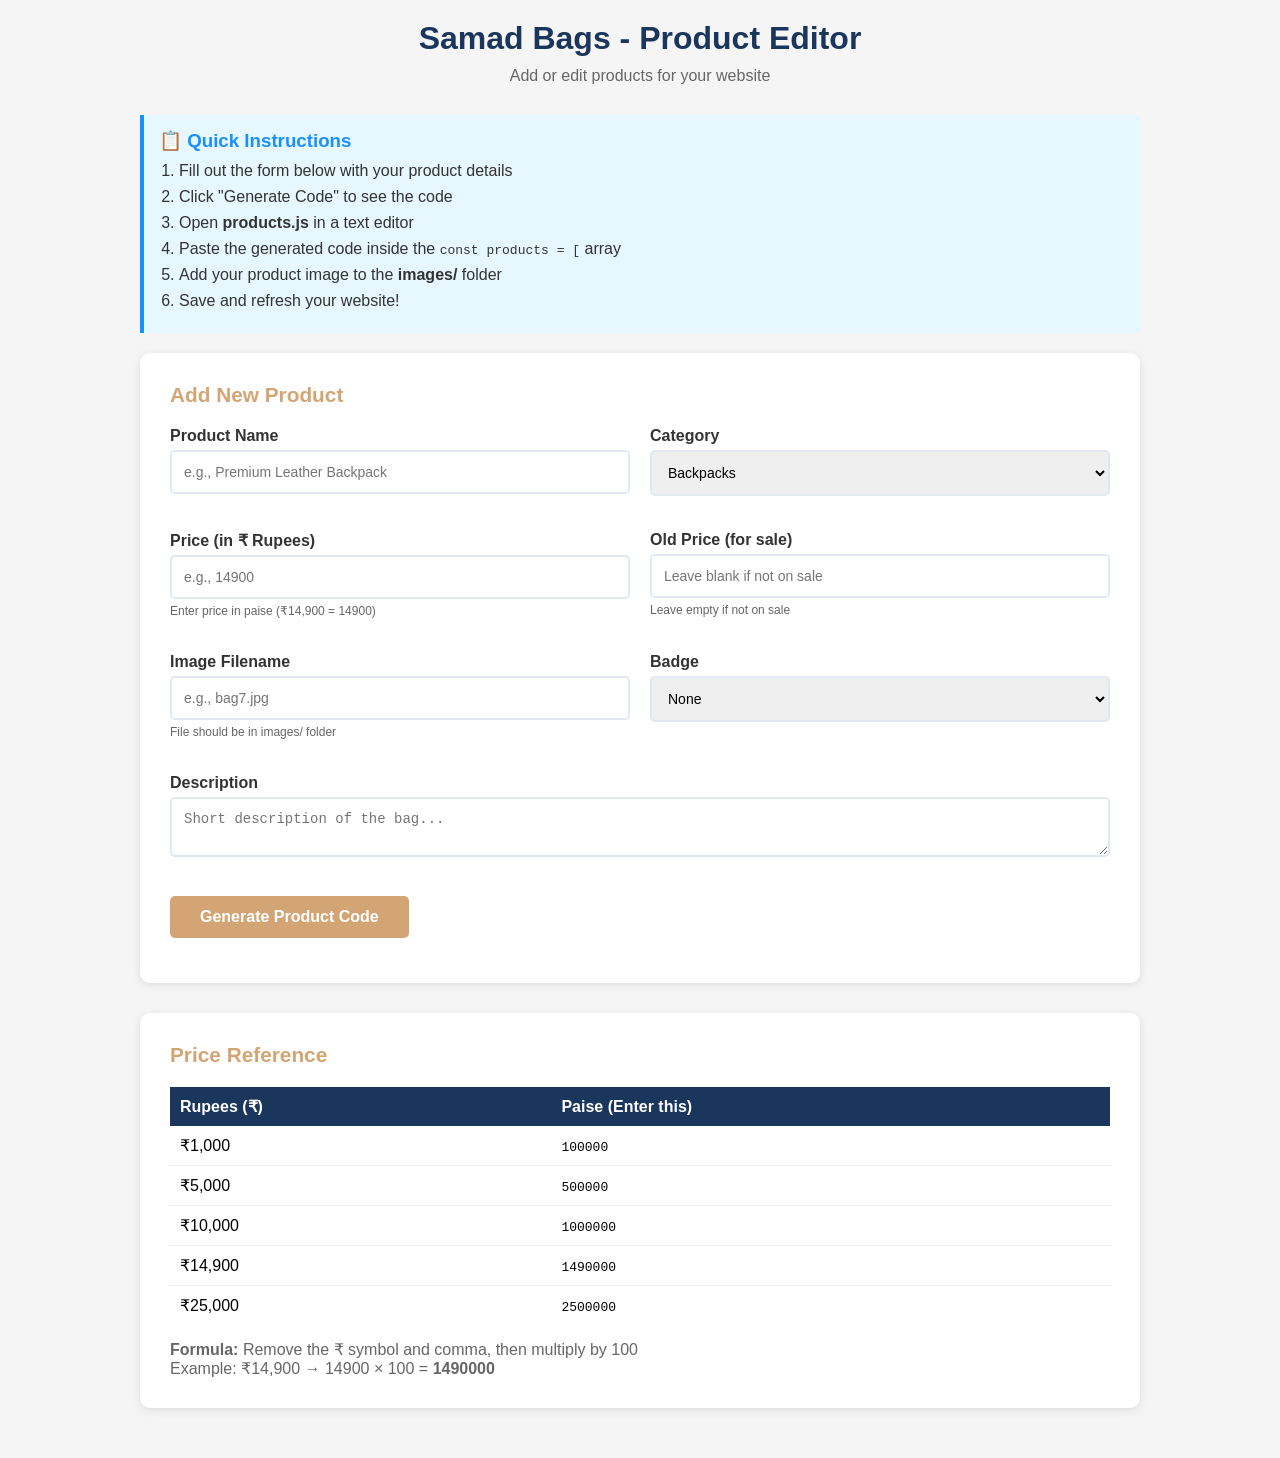
<file: PRODUCT-EDITOR.html>
<!DOCTYPE html>
<html lang="en">
<head>
    <meta charset="UTF-8">
    <meta name="viewport" content="width=device-width, initial-scale=1.0">
    <title>Samad Bags - Product Editor</title>
    <style>
        * {
            margin: 0;
            padding: 0;
            box-sizing: border-box;
        }

        body {
            font-family: 'Segoe UI', Tahoma, Geneva, Verdana, sans-serif;
            background: #f5f5f5;
            padding: 20px;
        }

        .container {
            max-width: 1000px;
            margin: 0 auto;
        }

        h1 {
            color: #1a365d;
            margin-bottom: 10px;
            text-align: center;
        }

        .subtitle {
            text-align: center;
            color: #666;
            margin-bottom: 30px;
        }

        .editor-box {
            background: white;
            border-radius: 10px;
            padding: 30px;
            margin-bottom: 30px;
            box-shadow: 0 2px 10px rgba(0,0,0,0.1);
        }

        h2 {
            color: #d4a574;
            margin-bottom: 20px;
            font-size: 1.3rem;
        }

        .product-form {
            display: grid;
            grid-template-columns: 1fr 1fr;
            gap: 20px;
        }

        .form-group {
            margin-bottom: 15px;
        }

        .form-group.full-width {
            grid-column: span 2;
        }

        label {
            display: block;
            margin-bottom: 5px;
            font-weight: 600;
            color: #333;
        }

        input, select, textarea {
            width: 100%;
            padding: 12px;
            border: 2px solid #e2e8f0;
            border-radius: 5px;
            font-size: 14px;
            transition: border-color 0.3s;
        }

        input:focus, select:focus, textarea:focus {
            outline: none;
            border-color: #d4a574;
        }

        .price-hint {
            font-size: 12px;
            color: #666;
            margin-top: 5px;
        }

        .btn {
            padding: 12px 30px;
            background: #d4a574;
            color: white;
            border: none;
            border-radius: 5px;
            cursor: pointer;
            font-size: 16px;
            font-weight: 600;
            transition: background 0.3s;
        }

        .btn:hover {
            background: #1a365d;
        }

        .code-output {
            background: #1a1a2e;
            color: #00ff88;
            padding: 20px;
            border-radius: 5px;
            font-family: 'Courier New', monospace;
            font-size: 13px;
            overflow-x: auto;
            white-space: pre-wrap;
            margin-top: 20px;
            display: none;
        }

        .code-output.show {
            display: block;
        }

        .instructions {
            background: #e6f7ff;
            border-left: 4px solid #1890ff;
            padding: 15px;
            margin-bottom: 20px;
            border-radius: 0 5px 5px 0;
        }

        .instructions h3 {
            color: #1890ff;
            margin-bottom: 10px;
        }

        .instructions ol {
            margin-left: 20px;
            color: #333;
        }

        .instructions li {
            margin-bottom: 8px;
        }

        .preview {
            background: #f0f0f0;
            padding: 20px;
            border-radius: 5px;
            margin-top: 20px;
        }

        .preview h3 {
            margin-bottom: 15px;
            color: #333;
        }

        .product-card-preview {
            background: white;
            border-radius: 8px;
            padding: 15px;
            max-width: 300px;
            box-shadow: 0 2px 5px rgba(0,0,0,0.1);
        }

        .badge {
            display: inline-block;
            padding: 3px 10px;
            border-radius: 15px;
            font-size: 12px;
            font-weight: 600;
            margin-bottom: 10px;
        }

        .badge.new { background: #48bb78; color: white; }
        .badge.sale { background: #e53e3e; color: white; }
        .badge.bestseller { background: #d4a574; color: white; }

        .product-name { font-weight: 600; font-size: 1.1rem; margin-bottom: 5px; }
        .product-category { color: #666; font-size: 0.9rem; }
        .product-price { margin-top: 10px; }
        .current-price { font-weight: 700; color: #d4a574; font-size: 1.2rem; }
        .old-price { text-decoration: line-through; color: #999; margin-right: 10px; }

        @media (max-width: 768px) {
            .product-form {
                grid-template-columns: 1fr;
            }
            .form-group.full-width {
                grid-column: span 1;
            }
        }
    </style>
</head>
<body>
    <div class="container">
        <h1>Samad Bags - Product Editor</h1>
        <p class="subtitle">Add or edit products for your website</p>

        <div class="instructions">
            <h3>📋 Quick Instructions</h3>
            <ol>
                <li>Fill out the form below with your product details</li>
                <li>Click "Generate Code" to see the code</li>
                <li>Open <strong>products.js</strong> in a text editor</li>
                <li>Paste the generated code inside the <code>const products = [</code> array</li>
                <li>Add your product image to the <strong>images/</strong> folder</li>
                <li>Save and refresh your website!</li>
            </ol>
        </div>

        <div class="editor-box">
            <h2>Add New Product</h2>
            <form class="product-form" id="productForm">
                <div class="form-group">
                    <label>Product Name</label>
                    <input type="text" id="productName" placeholder="e.g., Premium Leather Backpack" required>
                </div>

                <div class="form-group">
                    <label>Category</label>
                    <select id="productCategory" required>
                        <option value="backpacks">Backpacks</option>
                        <option value="luggage">Luggage</option>
                        <option value="handbags">Handbags</option>
                        <option value="briefcases">Briefcases</option>
                    </select>
                </div>

                <div class="form-group">
                    <label>Price (in ₹ Rupees)</label>
                    <input type="number" id="productPrice" placeholder="e.g., 14900" required>
                    <div class="price-hint">Enter price in paise (₹14,900 = 14900)</div>
                </div>

                <div class="form-group">
                    <label>Old Price (for sale)</label>
                    <input type="number" id="productOldPrice" placeholder="Leave blank if not on sale">
                    <div class="price-hint">Leave empty if not on sale</div>
                </div>

                <div class="form-group">
                    <label>Image Filename</label>
                    <input type="text" id="productImage" placeholder="e.g., bag7.jpg" required>
                    <div class="price-hint">File should be in images/ folder</div>
                </div>

                <div class="form-group">
                    <label>Badge</label>
                    <select id="productBadge">
                        <option value="">None</option>
                        <option value="New">New</option>
                        <option value="Sale">Sale</option>
                        <option value="Bestseller">Bestseller</option>
                    </select>
                </div>

                <div class="form-group full-width">
                    <label>Description</label>
                    <textarea id="productDescription" rows="2" placeholder="Short description of the bag..."></textarea>
                </div>

                <div class="form-group full-width">
                    <button type="submit" class="btn">Generate Product Code</button>
                </div>
            </form>

            <div class="preview" id="preview" style="display: none;">
                <h3>Preview:</h3>
                <div class="product-card-preview" id="previewCard">
                    <!-- Preview will appear here -->
                </div>
            </div>

            <div class="code-output" id="codeOutput"></div>
        </div>

        <div class="editor-box">
            <h2>Price Reference</h2>
            <table style="width: 100%; border-collapse: collapse;">
                <thead>
                    <tr style="background: #1a365d; color: white;">
                        <th style="padding: 10px; text-align: left;">Rupees (₹)</th>
                        <th style="padding: 10px; text-align: left;">Paise (Enter this)</th>
                    </tr>
                </thead>
                <tbody>
                    <tr style="border-bottom: 1px solid #eee;">
                        <td style="padding: 10px;">₹1,000</td>
                        <td style="padding: 10px;"><code>100000</code></td>
                    </tr>
                    <tr style="border-bottom: 1px solid #eee;">
                        <td style="padding: 10px;">₹5,000</td>
                        <td style="padding: 10px;"><code>500000</code></td>
                    </tr>
                    <tr style="border-bottom: 1px solid #eee;">
                        <td style="padding: 10px;">₹10,000</td>
                        <td style="padding: 10px;"><code>1000000</code></td>
                    </tr>
                    <tr style="border-bottom: 1px solid #eee;">
                        <td style="padding: 10px;">₹14,900</td>
                        <td style="padding: 10px;"><code>1490000</code></td>
                    </tr>
                    <tr>
                        <td style="padding: 10px;">₹25,000</td>
                        <td style="padding: 10px;"><code>2500000</code></td>
                    </tr>
                </tbody>
            </table>
            <p style="margin-top: 15px; color: #666;">
                <strong>Formula:</strong> Remove the ₹ symbol and comma, then multiply by 100<br>
                Example: ₹14,900 → 14900 × 100 = <strong>1490000</strong>
            </p>
        </div>
    </div>

    <script>
        document.getElementById('productForm').addEventListener('submit', function(e) {
            e.preventDefault();

            const name = document.getElementById('productName').value;
            const category = document.getElementById('productCategory').value;
            const price = document.getElementById('productPrice').value;
            const oldPrice = document.getElementById('productOldPrice').value;
            const image = document.getElementById('productImage').value;
            const badge = document.getElementById('productBadge').value;
            const description = document.getElementById('productDescription').value;

            // Generate product ID (next available)
            const id = Math.floor(Math.random() * 1000) + 7;

            // Generate code
            const code = `{
        id: ${id},
        name: "${name}",
        category: "${category}",
        price: ${price},${oldPrice ? '\n        oldPrice: ' + oldPrice + ',' : ''}
        image: "images/${image}",
        badge: ${badge ? '"' + badge + '"' : 'null'},
        description: "${description || name}",
        inStock: true
    }`;

            // Show code
            const output = document.getElementById('codeOutput');
            output.textContent = code + ',';
            output.classList.add('show');

            // Show preview
            const preview = document.getElementById('preview');
            const previewCard = document.getElementById('previewCard');

            const formattedPrice = '₹' + (price/100).toLocaleString('en-IN');
            const formattedOldPrice = oldPrice ? '₹' + (oldPrice/100).toLocaleString('en-IN') : '';

            previewCard.innerHTML = `
                ${badge ? `<span class="badge ${badge.toLowerCase()}">${badge}</span>` : ''}
                <div class="product-name">${name}</div>
                <div class="product-category">${category.charAt(0).toUpperCase() + category.slice(1)}</div>
                <div class="product-price">
                    ${oldPrice ? `<span class="old-price">${formattedOldPrice}</span>` : ''}
                    <span class="current-price">${formattedPrice}</span>
                </div>
            `;
            preview.style.display = 'block';

            // Scroll to output
            output.scrollIntoView({ behavior: 'smooth' });
        });
    </script>
</body>
</html>
</file>
